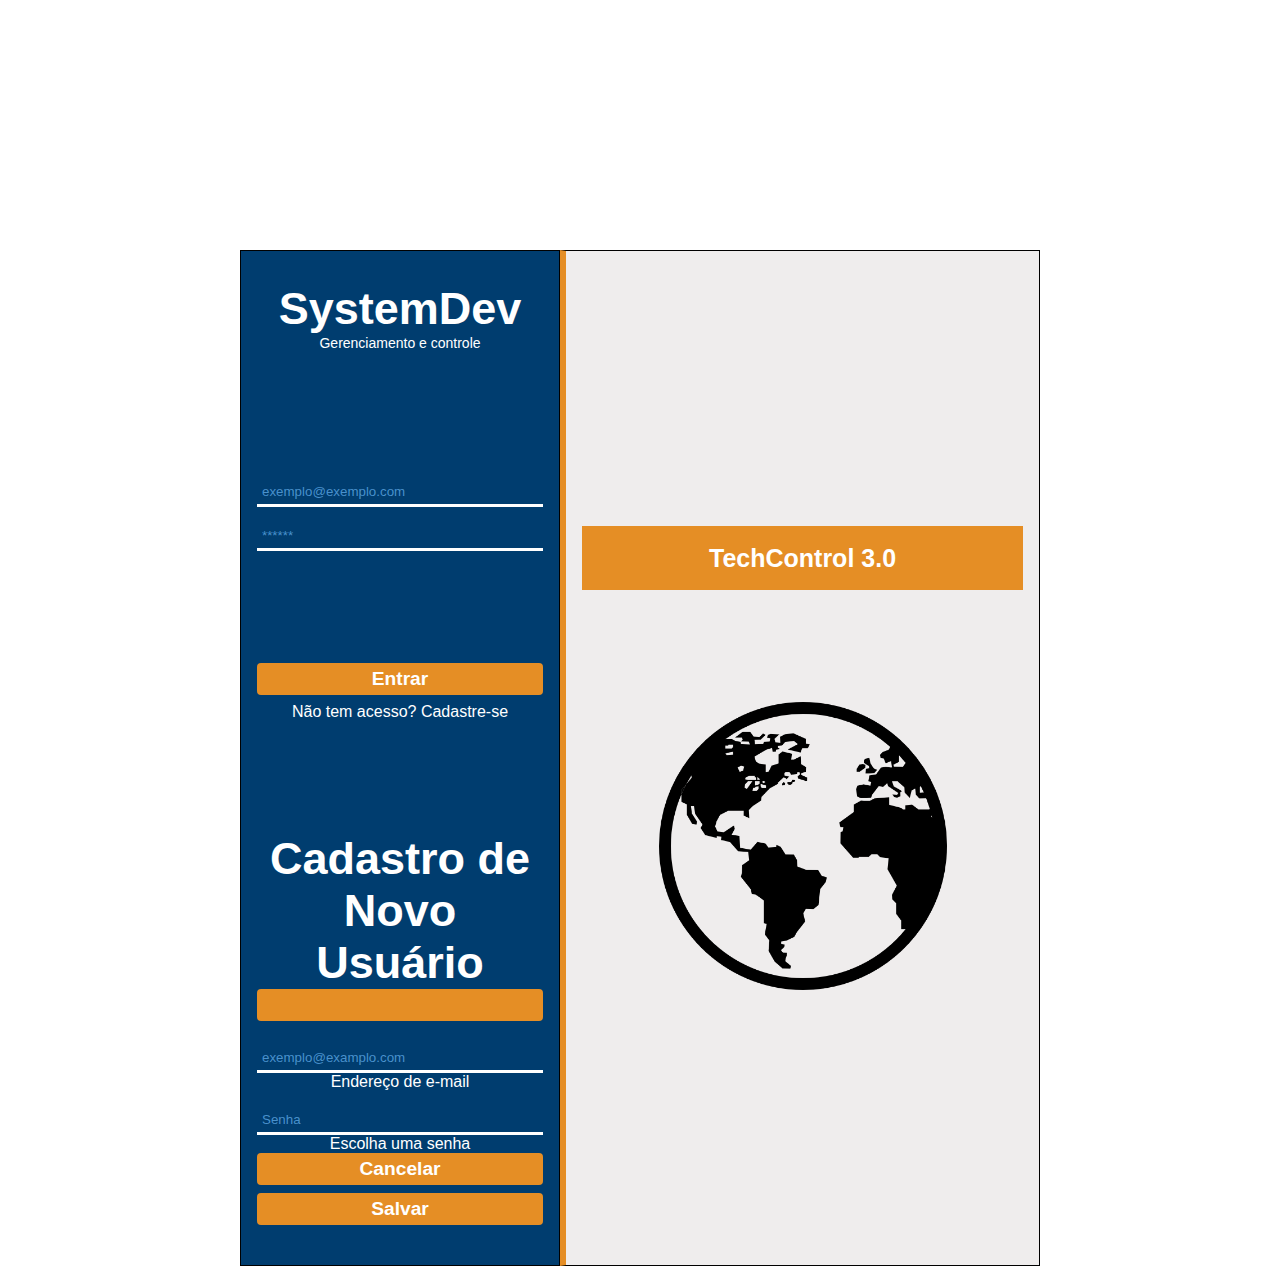
<file: Basics/index.html>
<html lang="pt-br">

<head>
  <meta charset="UTF-8" />
  <meta name="viewport" content="width=device-width, initial-scale=1.0" />
  <title>TechControl Dashboard</title>

  <!-- bootstrap -->
  <link href="https://cdn.jsdelivr.net/npm/bootstrap@5.3.7/dist/css/bootstrap.min.css" rel="stylesheet"
    integrity="sha384-LN+7fdVzj6u52u30Kp6M/trliBMCMKTyK833zpbD+pXdCLuTusPj697FH4R/5mcr" crossorigin="anonymous" />

  <!-- bootstrap icon -->
  <link rel="stylesheet" href="https://cdn.jsdelivr.net/npm/bootstrap-icons@1.11.3/font/bootstrap-icons.css">

  <link rel="stylesheet" href="../Styles/index.css" />
</head>

<body class="container-fluid g-0 vh-100 vw-100">

  <main class="d-flex align-items-stretch row g-0 ">

    <!-- menu leteral -->
    <aside class="col-2 g-0 d-flex align-items-stretch">
      <div class="user">

        <i class="bi bi-person-fill"></i>

        <h5 id="nome-usuario">nome-usuario</h5>
      </div>
      <section>
        <ul>
          <li><i class="bi bi-clipboard-data"></i> Dashboard</li>
          <li><i class="bi bi-list-nested"></i> Lista de Produtos
            <ul>
              <li><a href="../Basics/tabela.html">Produtos</a></li>
              <li><a href="../Basics/cadastroProduto.html">Cadastrar</a></li>
            </ul>
          </li>
        </ul>
      </section>
    </aside>

    <!-- conteudo da main -->
    <div class="col g-0 container-fluid ">

      <!-- cabeçalho -->
      <div class="row-2 g-0">
        <header class="container-fluid col g-0">
          <nav>
            <button type="button" class="btn btn-primary">
              Notifications <span class="badge text-bg-secondary">4</span>
            </button>
            <button type="button" class="btn btn-primary" id="btnLogout">
              Configurações <span class="badge"><i class="bi bi-gear-fill"></i></span>
            </button>

          </nav>
        </header>

        <!-- seção para adicionar os card -->
        <div class="row row-cols-1 row-cols-md-3 g-4 cards">
          <div class="col">
            <div class="card ">
              <div class="card-body">
                <h5 class="card-title">Estoque Total</h5>
                <p class="card-text">200</p>
              </div>
            </div>
          </div>
          <div class="col">
            <div class="card ">
              <div class="card-body">
                <h5 class="card-title">Estoque Categoria B</h5>
                <p class="card-text">100</p>
              </div>
            </div>
          </div>
          <div class="col">
            <div class="card ">
              <div class="card-body">
                <h5 class="card-title">Valor Total do Estoque</h5>
                <p class="card-text">R$1.000.000,00</p>
              </div>
            </div>
          </div>
          <div class="col">
            <div class="card ">
              <div class="card-body">
                <h5 class="card-title">Produtos Cadastrados</h5>
                <p class="card-text">3</p>
              </div>
            </div>
          </div>
        </div>
      </div>
    </div>
  </main>

  <footer>
    <span>- Desenvolvido por Cristiano Heinzen - <i class="bi bi-c-circle-fill"></i></span>
  </footer>

  <script src="https://cdn.jsdelivr.net/npm/bootstrap@5.3.7/dist/js/bootstrap.bundle.min.js"
    integrity="sha384-ndDqU0Gzau9qJ1lfW4pNLlhNTkCfHzAVBReH9diLvGRem5+R9g2FzA8ZGN954O5Q"
    crossorigin="anonymous"></script>

    <script src="../Scripts/index.js"></script>
</body>

</html>
</file>
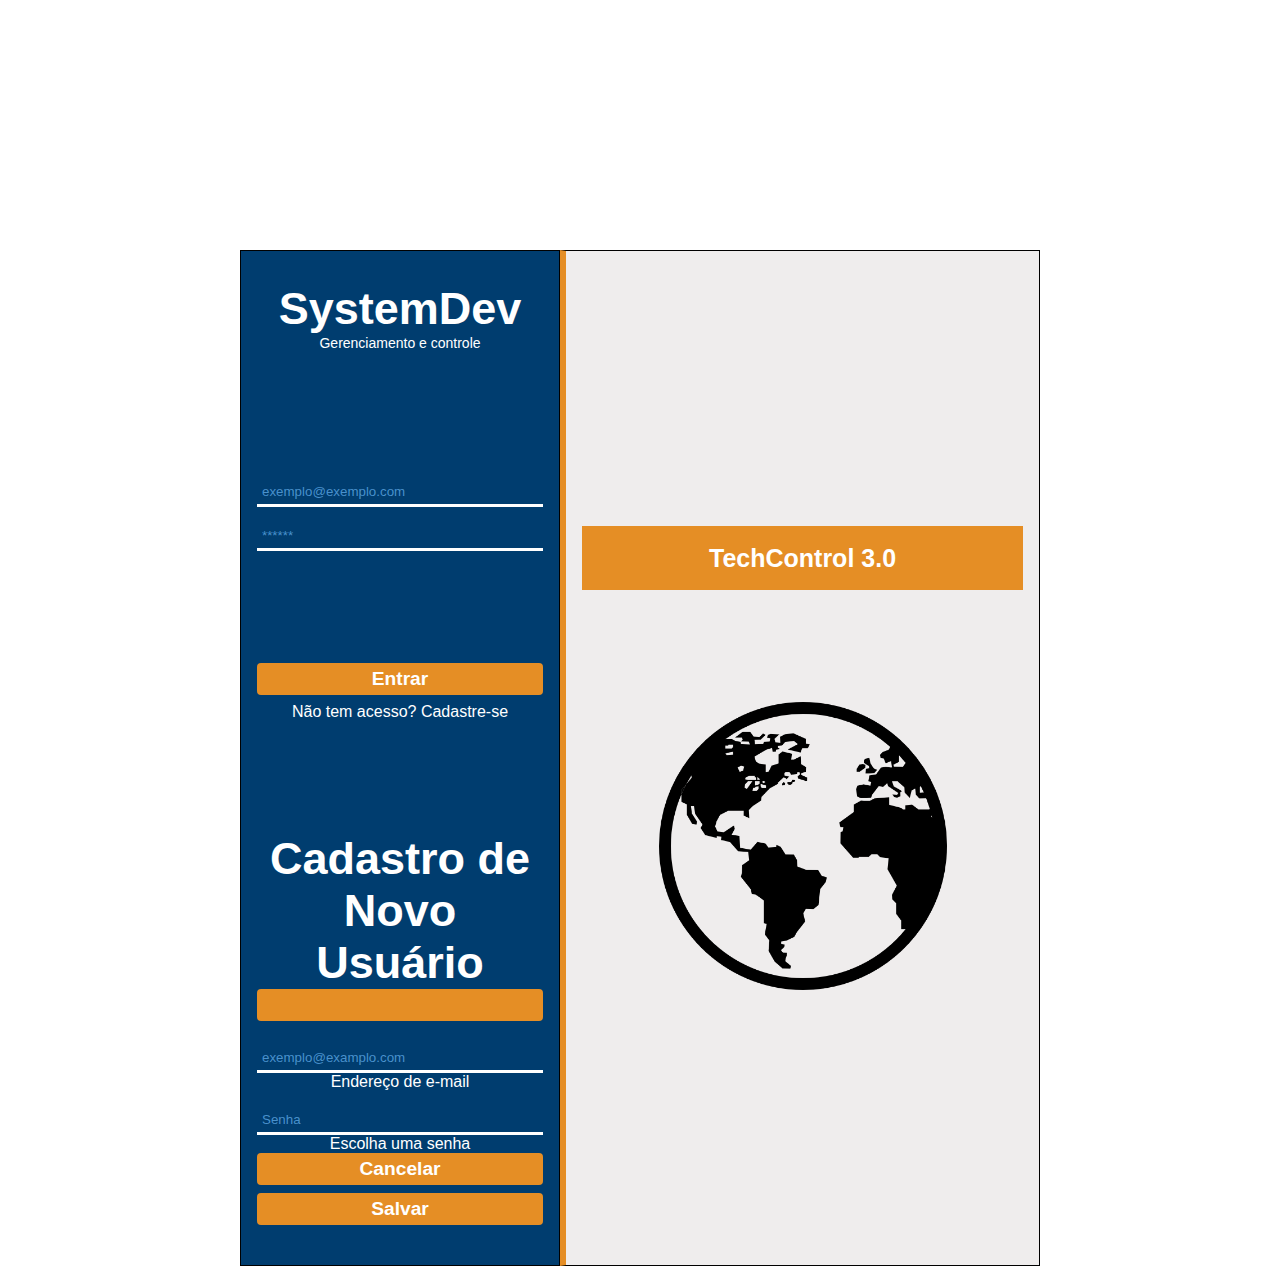
<file: Basics/cadastroProduto.html>
<html lang="pt-br">

<head>
  <meta charset="UTF-8" />
  <meta name="viewport" content="width=device-width, initial-scale=1.0" />
  <title>TechControl Cadastro Produtos</title>

  <!-- bootstrap -->
  <link href="https://cdn.jsdelivr.net/npm/bootstrap@5.3.7/dist/css/bootstrap.min.css" rel="stylesheet"
    integrity="sha384-LN+7fdVzj6u52u30Kp6M/trliBMCMKTyK833zpbD+pXdCLuTusPj697FH4R/5mcr" crossorigin="anonymous" />

  <!-- bootstrap icon -->
  <link rel="stylesheet" href="https://cdn.jsdelivr.net/npm/bootstrap-icons@1.11.3/font/bootstrap-icons.css">

  <link rel="stylesheet" href="../Styles/index.css" />
</head>

<body class="container-fluid g-0 vh-100 vw-100">

  <main class="d-flex align-items-stretch row g-0 ">

    <!-- menu leteral -->
    <aside class="col-2 g-0 d-flex align-items-stretch">
      <div class="user">

        <i class="bi bi-person-fill"></i>

        <h5 id="nome-usuario">nome-usuario</h5>
      </div>
      <section>
        <ul>
          <li><a href="../Basics/index.html"><i class="bi bi-clipboard-data"></i> Dashboard</a></li>
          <li><i class="bi bi-list-nested"></i> Lista de Produtos
             <ul>
              <li><a href="../Basics/tabela.html">Produtos</a></li>
              <li><a href="../Basics/cadastroProduto.html">Cadastrar</a></li>
            </ul>
          </li>
        </ul>
      </section>
    </aside>

    <!-- conteudo da main -->
    <div class="col g-0 container-fluid ">

      <!-- cabeçalho -->
      <div class="row-2 g-0">
        <header class="container-fluid col g-0">
          <nav>
            <button type="button" class="btn btn-primary">
              Notifications <span class="badge text-bg-secondary">4</span>
            </button>
            <button type="button" class="btn btn-primary"  id="btnLogout">
              Configurações <span class="badge"><i class="bi bi-gear-fill"></i></span>
            </button>

          </nav>
        </header>
      </div>
      <!-- seção para adicionar a table -->

      <div class=" row-cols-1 container-fluid card-form">
        <h2>Cadastro de Produtos</h2>


        <form class="row g-3" id="formProduto">
          <div class="col-md-3">
            <label for="codigo" class="form-label">Código</label>
            <input type="text" readonly class="form-control" id="codigo">
          </div>
          <div class="col-md-9">
            <label for="descricao" class="form-label">Descrição</label>
            <input type="text" class="form-control" id="descricao">
          </div>
          <div class="col-md-12 col-lg-4">
            <label for="estoque" class="form-label">Estoque Inicial</label>
            <input type="number" class="form-control" id="estoque">
          </div>
          <div class="col-md-12 col-lg-4">
            <label for="valor" class="form-label">Valor</label>
            <input type="number" class="form-control" id="valor">
          </div>
          <div class="col-md-12 col-lg-4">
            <label for="categoria" class="form-label">Categoria</label>
            <input type="text" class="form-control" id="categoria">
          </div>

          <div class="btn-group btn-group-sm col-md-6 col-lg-4" role="group">
          
            <button type="reset" class="btn cancelar " id="btnCancelar">Cancelar</button>
            <button type="submit" class="btn salvar">Salvar</button>
        
          </div>

        </form>

      </div>

  </main>

  <footer>
    <span>- Desenvolvido por CrisHeinzen - <i class="bi bi-c-circle-fill"></i></span>
  </footer>

  <script src="https://cdn.jsdelivr.net/npm/bootstrap@5.3.7/dist/js/bootstrap.bundle.min.js"
    integrity="sha384-ndDqU0Gzau9qJ1lfW4pNLlhNTkCfHzAVBReH9diLvGRem5+R9g2FzA8ZGN954O5Q"
    crossorigin="anonymous"></script>

    <script src="../Scripts/index.js"></script>
    <script src="../Scripts/cadastroProdutos.js"></script>
</body>

</html>
</file>
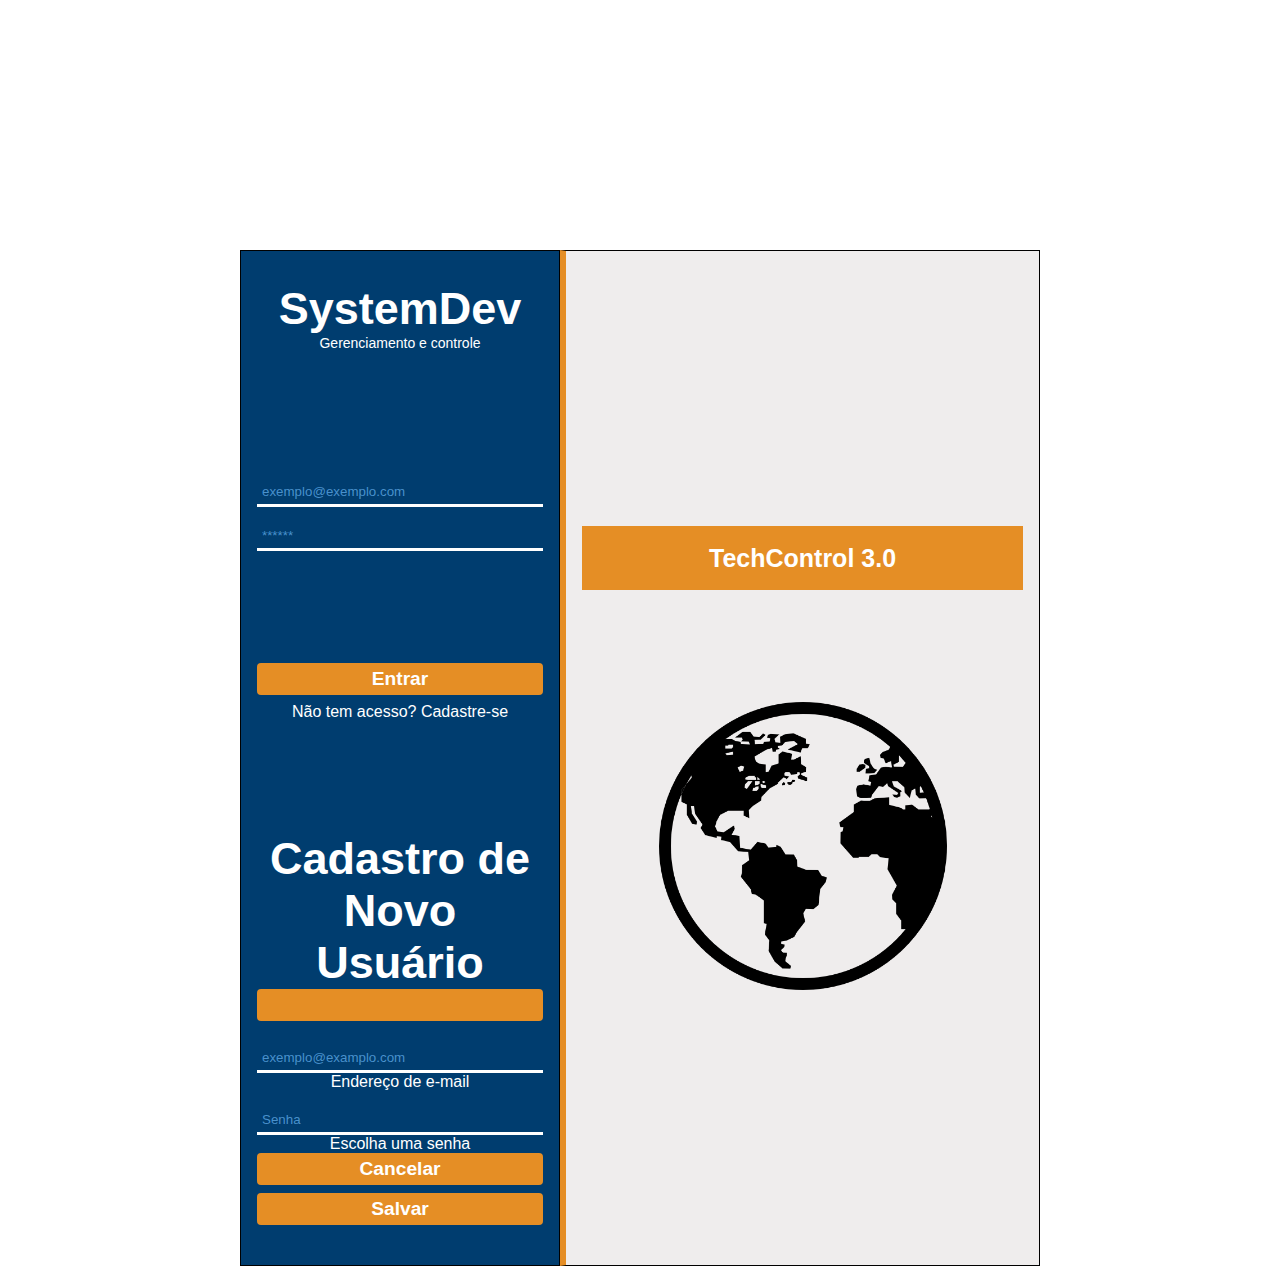
<file: Basics/tabela.html>
<html lang="pt-br">

<head>
  <meta charset="UTF-8" />
  <meta name="viewport" content="width=device-width, initial-scale=1.0" />
  <title>TechControl Tabela Produtos</title>

  <!-- bootstrap -->
  <link href="https://cdn.jsdelivr.net/npm/bootstrap@5.3.7/dist/css/bootstrap.min.css" rel="stylesheet"
    integrity="sha384-LN+7fdVzj6u52u30Kp6M/trliBMCMKTyK833zpbD+pXdCLuTusPj697FH4R/5mcr" crossorigin="anonymous" />

  <!-- bootstrap icon -->
  <link rel="stylesheet" href="https://cdn.jsdelivr.net/npm/bootstrap-icons@1.11.3/font/bootstrap-icons.css">

  <link rel="stylesheet" href="../Styles/index.css" />
</head>

<body class="container-fluid g-0 vh-100 vw-100">

  <main class="d-flex align-items-stretch row g-0 ">

    <!-- menu leteral -->
    <aside class="col-2 g-0 d-flex align-items-stretch">
      <div class="user">

        <i class="bi bi-person-fill"></i>

        <h5 id="nome-usuario">nome-usuario</h5>
      </div>
      <section>
        <ul>
          <li><a href="../Basics/index.html"><i class="bi bi-clipboard-data"></i> Dashboard</a></li>
          <li><i class="bi bi-list-nested"></i> Lista de Produtos
            <ul>
              <li><a href="../Basics/tabela.html">Produtos</a></li>
              <li><a href="../Basics/cadastroProduto.html">Cadastrar</a></li>
            </ul>
          </li>
        </ul>
      </section>
    </aside>

    <!-- conteudo da main -->
    <div class="col g-0 container-fluid ">

      <!-- cabeçalho -->
      <div class="row-2 g-0">
        <header class="container-fluid col g-0">
          <nav>
            <button type="button" class="btn btn-primary">
              Notifications <span class="badge text-bg-secondary">4</span>
            </button>
            <button type="button" class="btn btn-primary" id="btnLogout">
              Configurações <span class="badge"><i class="bi bi-gear-fill"></i></span>
            </button>

          </nav>
        </header>
      </div>

      <!-- seção para adicionar a table -->

      <div class=" row-cols-1 container-fluid card-table">
        <h2>Lista de Produtos</h2>
        <div class="table-responsive">
          <button id="novoItem" class="button-table"><a href="../Basics/cadastroProduto.html"><i
                class="bi bi-plus-circle"></i> Novo </a> </button>
          <table class="table table-hover" id="tabelaProdutos">
            <thead>
              <tr class="header-table bg-warning">
                <th class="bg-warning">
                  Código
                </th>
                <th class="bg-warning">
                  Descrição
                </th>
                <th class="bg-warning">
                  Estoque
                </th>
                <th class="bg-warning">
                  Valor
                </th>
                <th class="bg-warning">
                  Categoria
                </th>
                <th class="bg-warning">
                  Ações
                </th>
              </tr>
            </thead>
            <tbody id="corpoTabelaProdutos">
              <tr>
               
              </tr>
            </tbody>
          </table>
        </div>
      </div>

    </div>

  </main>

  <footer>
    <span>- Desenvolvido por CrisHeinzen - <i class="bi bi-c-circle-fill"></i></span>
  </footer>

  <script src="https://cdn.jsdelivr.net/npm/bootstrap@5.3.7/dist/js/bootstrap.bundle.min.js"
    integrity="sha384-ndDqU0Gzau9qJ1lfW4pNLlhNTkCfHzAVBReH9diLvGRem5+R9g2FzA8ZGN954O5Q"
    crossorigin="anonymous"></script>

  <script src="../Scripts/tabela.js"></script>
  <script src="../Scripts/index.js"></script>
  <script src="../Scripts/cadastroProdutos.js"></script>
</body>

</html>
</file>
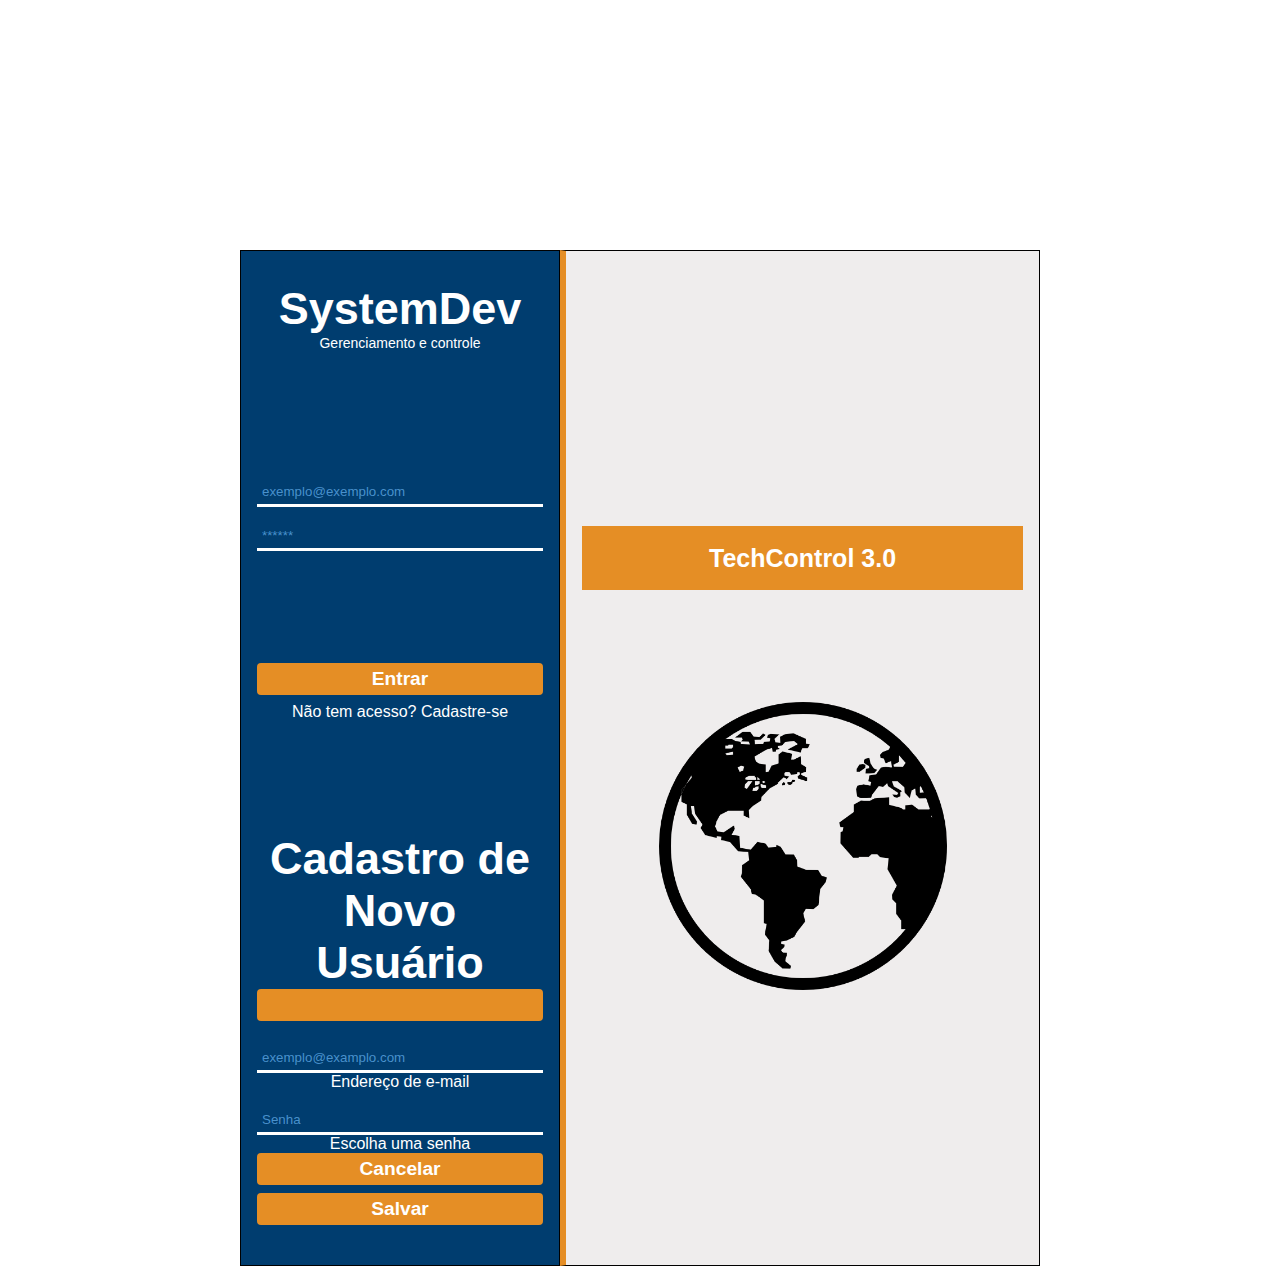
<file: Basics/techControlLogin.html>
<html lang="pt-br">

<head>
  <meta charset="UTF-8">
  <meta name="viewport" content="width=device-width, initial-scale=1.0">
  <title>Tech control</title>

  <!-- bootstrap -->
  <link href="https://cdn.jsdelivr.net/npm/bootstrap@5.3.7/dist/css/bootstrap.min.css" rel="stylesheet"
    integrity="sha384-LN+7fdVzj6u52u30Kp6M/trliBMCMKTyK833zpbD+pXdCLuTusPj697FH4R/5mcr" crossorigin="anonymous">

  <link rel="stylesheet" href="../Styles/style.css">
</head>

<body>
  <main>
    <section class="login">
      <div>
        <h1>SystemDev</h1>
        <h4>Gerenciamento e controle</h4>
      </div>

      <div>
        <input type="email" name="email" id="email" placeholder="exemplo@exemplo.com">
        <input type="password" name="pass" id="pass" placeholder="******">
      </div>

      <div>
        <button onclick="validarLogin()">Entrar</button>

        <p> Não tem acesso? <a class="cadastrese" data-bs-toggle="modal"
            data-bs-target="#staticBackdrop">Cadastre-se</a></p>
      </div>

      <!-- Modal -->
      <div class="modal fade" id="staticBackdrop" data-bs-backdrop="static" data-bs-keyboard="false" tabindex="-1"
        aria-labelledby="staticBackdropLabel" aria-hidden="true">
        <div class="modal-dialog">
          <div class="modal-content">
            <div class="modal-header">
              <h1 class="modal-title fs-5" id="staticBackdropLabel">Cadastro de Novo Usuário</h1>
              <button type="button" class="btn-close" data-bs-dismiss="modal" aria-label="Close"></button>
            </div>
            <div class="modal-body">

              <!-- Conteúdo do modal -->
              <div class="form-floating mb-3">
                <input type="email" class="form-control" id="floatingInput" placeholder="exemplo@examplo.com">
                <label for="floatingInput">Endereço de e-mail</label>
              </div>
              <div class="form-floating">
                <input type="password" class="form-control" id="floatingPassword" placeholder="Senha">
                <label for="floatingPassword">Escolha uma senha</label>
              </div>
            </div>
            <div class="modal-footer">
              <button id="close" type="close" class="btn btn-secondary" data-bs-dismiss="modal">Cancelar</button>
              <button id="submit" type="submit" class="btn bg-warning">Salvar</button>
            </div>
          </div>
        </div>
      </div>

    </section>

    <section class="screen">
      <div>
        <span>TechControl 3.0</span>
      </div>
      <div>
        <img src="../Styles/images/earth.png" alt="Globo Terrestre">
      </div>
    </section>
  </main>

  <!-- bootstrap -->
  <script src="https://cdn.jsdelivr.net/npm/bootstrap@5.3.7/dist/js/bootstrap.bundle.min.js"
    integrity="sha384-ndDqU0Gzau9qJ1lfW4pNLlhNTkCfHzAVBReH9diLvGRem5+R9g2FzA8ZGN954O5Q"
    crossorigin="anonymous"></script>


  <script src="../Scripts/techControlLogin.js"></script>

</body>

</html>
</file>
<file: Styles/index.css>
* {
  box-sizing: border-box;
  padding: 0;
  margin: 0;
  font-family: "Segoe UI", Tahoma, Geneva, Verdana, sans-serif;
}

:root {
  --background: #003d6f;
  --menu-lateral: #05599e;
  --laranja: #e58e25;
  --screen: #efeded;
  --cacelar: #8d8b8b;
}

html,
body {
  width: 100%;
  height: 100%;
  overflow-x: hidden;
}

body {
  display: flex;
  flex-direction: column;
  min-height: 100vh;
}

/* menu lateral */
aside {
  background-color: var(--menu-lateral);
  display: flex;
  flex-direction: column;

}

.user {
  background-color: var(--background);
  display: flex;
  flex-direction: column;
  justify-content: center;
  align-items: center;
  color: #fff;
  height: 25%;
}

a {
  text-decoration: none;
  color: inherit;
}

.bi-person-fill {

  font-size: 100px;

}

ul {
  color: #fff;
  list-style: none;
}

/* tela principal */
header {
  background-color: #fff;
  padding: 10px;

}

main {
  width: 100%;
  flex: 1 0 auto;
  display: flex;
  background-color: var(--screen);

}

.cards {
  padding: 40px;
  display: flex;
  align-items: center;
  justify-content: start;
}

.card {
  border: none;
  border-left: #e58e25 solid 4px;
  border-radius: 0 3px 3px 0;
  height: 200px;
}



nav button:active {
  background-color: #064375;
}

nav {
  display: flex;
  width: 100%;
  justify-content: end;
}

nav button {
  margin-right: 9px;
}

/* rodapé */
footer {
  background-color: var(--background);
  color: var(--screen);
  padding: 20px;
  display: flex;
  justify-content: center;
  align-items: center;
  flex-shrink: 0;
}

.card-table {

  padding: 10px;
  background-color: #fff;
  display: flex;
  flex-direction: column;
  align-items: center;
  height: 60%;
  width: 90%;
  margin: 30px;
  box-shadow: -3px 5px 9px #808080c5;

}

table {
  align-items: center;
  margin: auto;
}

td,
th {
  border: #d3d2d2 solid 1px;
  text-align: center;

}

h2 {
  display: flex;
  justify-content: start;
  align-items: start;
  font-weight: 700;
}

.table-responsive {
  margin: auto;
  display: flex;
  flex-direction: column;
  gap: 1rem;
  overflow-x: visible;
}

.button-table {
  background-color: var(--background);
  padding: 8px;
  border: none;
  border-radius: 5px;
  margin-left: auto;
  color: #fff;
}

.button-table:active {

  width: 74px;
  font-size: small;

}


.card-form {

  padding: 10px;
  background-color: #fff;
  height: 70%;
  width: 90%;
  margin: 4rem auto;
  box-shadow: -3px 5px 9px #808080c5;
  display: flex;
  flex-direction: column;
  gap: 2rem;
  justify-content: space-around;
  align-items: center;

}

.salvar,
.cancelar {
  gap: 4;
  color: #fff;
  width: 100px;
  border-radius: 4px;

}

.salvar {
  background-color: var(--background);
}

.cancelar {
  background-color: var(--cacelar);
}

.btn-group {
  gap: 1rem;
}

.btn {
  border-radius: 4px !important;
}


.btn:hover {

  background-color: var(--laranja);
  color: var(--screen);
  border: none;
}

.dropdown-toggle {

  height: 30px !important;
  width: 77px !important;

  padding: 2px !important;

}

.dropdown-toggle:hover {

  height: 30px !important;
  width: 77px !important;


}

/* Tela Cadastro de Produtos */

#codigo {
  background-color: #aaaaaabb;

}
</file>
<file: Styles/style.css>
* {
  box-sizing: border-box;
  padding: 0;
  margin: 0;
  font-family: "Segoe UI", Tahoma, Geneva, Verdana, sans-serif;
}

:root {
  --background: #003d6f;
  --laranja: #e58e25;
  --screen: #efeded;
}

body {
  display: flex;
  justify-content: center;
  align-items: center;
 

}

main {
  display: grid;
  grid-template-columns: 20rem 30rem;
  height: 25rem;
}
 header{
 border: 1px black solid;  
 background-color: #fff; 
 width: 100%;
 }

section {
 border: 1px black solid;
  display: flex;
  flex-direction: column;
  justify-content: center;
  align-items: center;
  width: 100%;
  text-align: center;
  gap: 7rem;
  color: #fff;
  padding: 2rem 1rem;
}

.menu-lateral{
    background-color: var(--background);
}

.dashboard{
    background-color: var(--screen);
}

h1 {
  font-size: 45px;
  font-weight: 600;
}

h4 {
  font-size: 14px;
  font-weight: 100;
}

input {
  width: 100%;
  margin-top: 1rem;
  background-color: transparent;
  border: none;
  border-bottom: white 3px solid;
  padding: 5px;
  color: var(--screen);
}

a {
  color: #fff;
}

::placeholder {
  color: #519ad6ea;
}

.login {
  background-color: var(--background);
}

button {
  background-color: var(--laranja);
  color: #fff;
  border: none;
  border-radius: 4px;
  width: 100%;
  height: 2rem;
  font-size: larger;
  font-weight: 600;
  margin-bottom: 8px;
  cursor: pointer;
}

button:active {
  width: 95%;
  height: 1.8rem;
  margin-bottom: 12px;
}

div {
  width: 100%;
  display: flex;
  flex-direction: column;
  justify-content: center;
  align-items: center;
}

.screen {
  color: black;
  background-color: var(--screen);
  border-left: var(--laranja) 6px solid;
}

span {
  background-color: var(--laranja);
  color: #fff;
  border: none;
  width: 100%;
  height: 4rem;
  font-size: 25px;
  font-weight: 600;
  display: flex;
  justify-content: center;
  align-items: center;
}

img{

    width: 18rem;
}

.cadastrese {
  position: relative;
  color: #fff;
  text-decoration: none;
  cursor: pointer;
  /* Remova o border-bottom fixo, se houver */
}

.cadastrese::after {
  content: "";
  position: absolute;
  left: 0;
  bottom: 0;
  height: 1px;
  width: 100%;
  background: var(--laranja);
  transform: scaleX(0);
  transform-origin: left;
  transition: transform 0.3s ease;
}

.cadastrese:hover::after {
  transform: scaleX(1);
}
</file>
